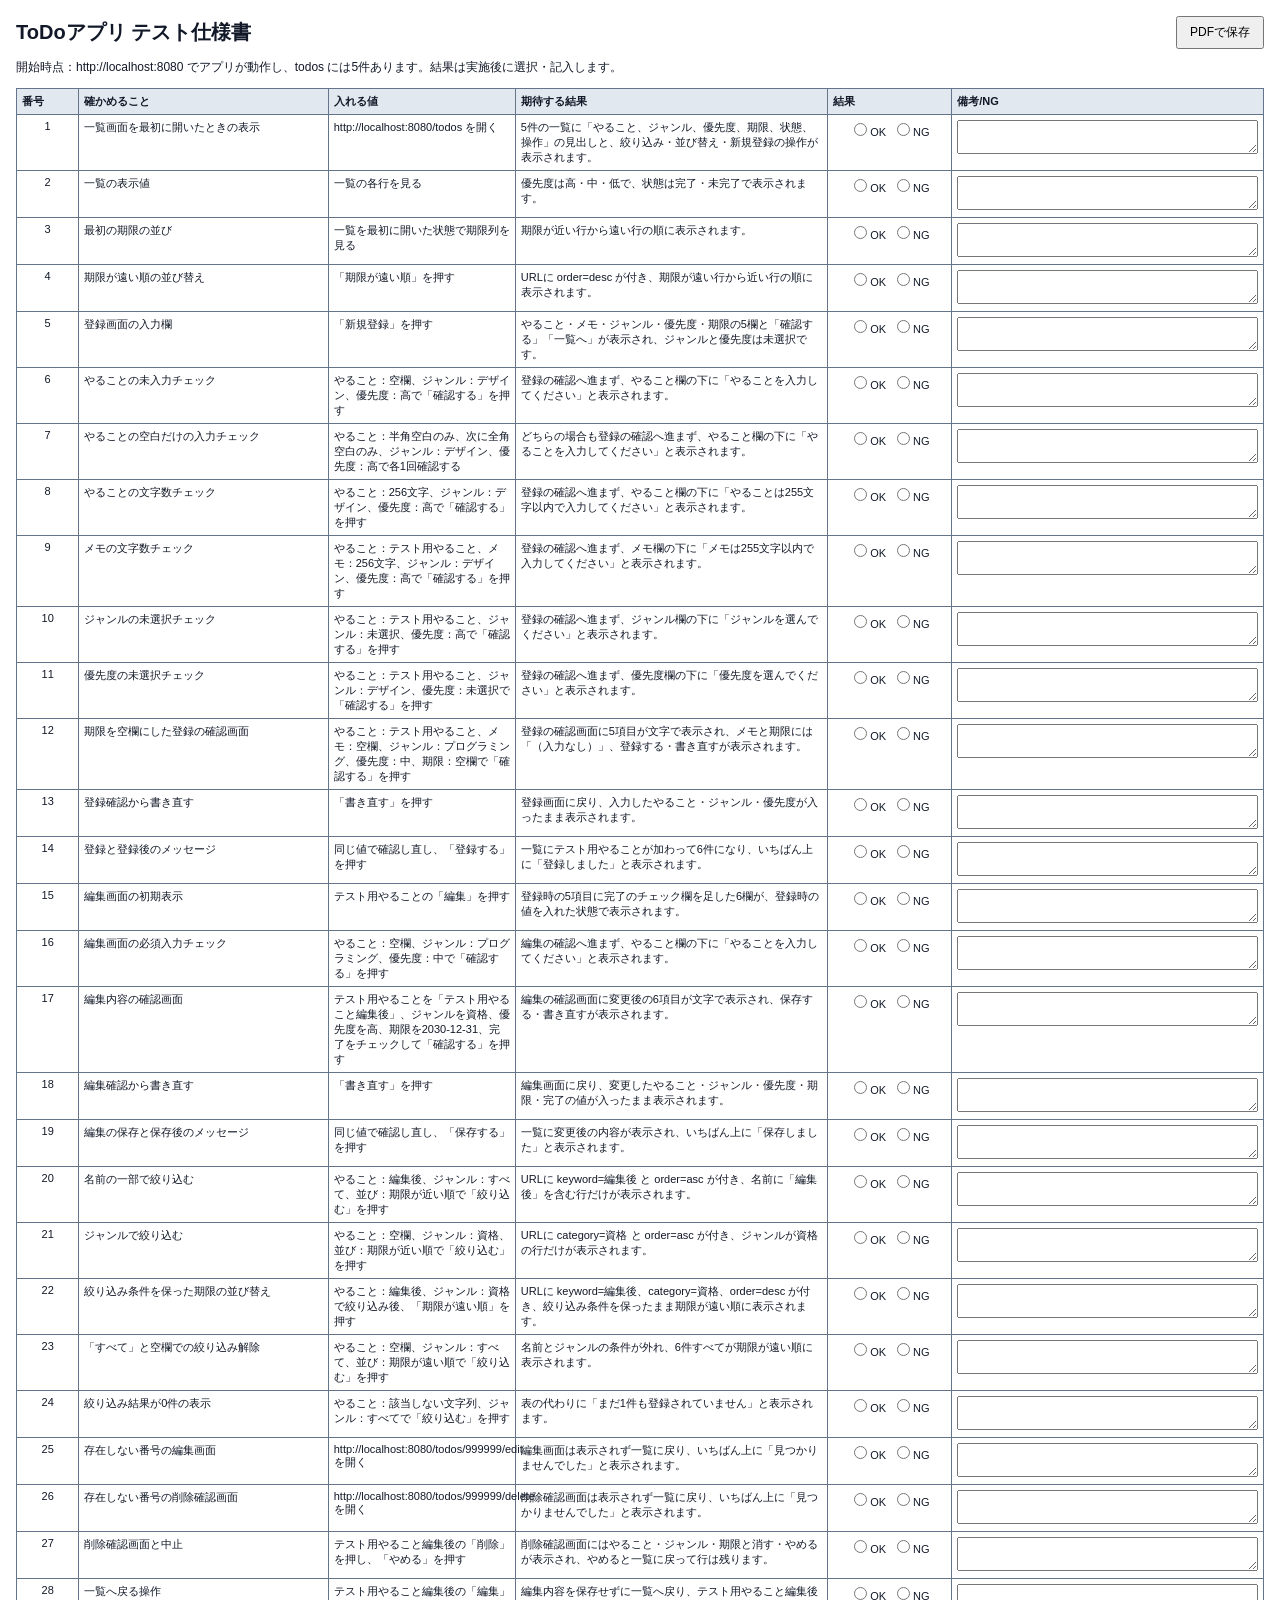
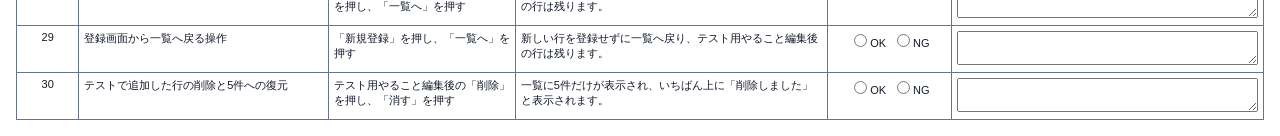
<file: test-spec.html>
<!DOCTYPE html>
<html lang="ja">
<head>
    <meta charset="UTF-8">
    <meta name="viewport" content="width=device-width, initial-scale=1.0">
    <title>ToDoアプリ テスト仕様書</title>
    <style>
        * { box-sizing: border-box; }
        body { margin: 16px; color: #111827; font-family: sans-serif; font-size: 12px; }
        h1 { margin: 0; font-size: 20px; }
        .heading { display: flex; align-items: center; justify-content: space-between; gap: 16px; margin-bottom: 10px; }
        .note { margin: 0 0 12px; }
        button { padding: 6px 12px; font: inherit; cursor: pointer; }
        table { width: 100%; border-collapse: collapse; table-layout: fixed; font-size: 11px; }
        .col-number { width: 5%; }
        .col-check { width: 20%; }
        .col-input { width: 15%; }
        .col-expected { width: 25%; }
        .col-result { width: 10%; }
        .col-note { width: 25%; }
        th, td { border: 1px solid #64748b; padding: 5px; vertical-align: top; }
        th { background: #e2e8f0; text-align: left; }
        .number { text-align: center; }
        .result { white-space: nowrap; text-align: center; }
        .result label { margin: 0 3px; }
        textarea { width: 100%; min-height: 28px; resize: vertical; font: inherit; line-height: 1.35; }
        @media print {
            body { margin: 8mm; }
            .no-print { display: none; }
            textarea { border: 0; padding: 0; resize: none; }
        }
    </style>
</head>
<body>
    <div class="heading">
        <h1>ToDoアプリ テスト仕様書</h1>
        <button class="no-print" type="button" onclick="saveAsPdf()">PDFで保存</button>
    </div>
    <p class="note">開始時点：http://localhost:8080 でアプリが動作し、todos には5件あります。結果は実施後に選択・記入します。</p>

    <table>
        <colgroup>
            <col class="col-number">
            <col class="col-check">
            <col class="col-input">
            <col class="col-expected">
            <col class="col-result">
            <col class="col-note">
        </colgroup>
        <thead>
            <tr>
                <th>番号</th>
                <th>確かめること</th>
                <th>入れる値</th>
                <th>期待する結果</th>
                <th>結果</th>
                <th>備考/NG</th>
            </tr>
        </thead>
        <tbody>
            <tr>
                <td class="number">1</td>
                <td>一覧画面を最初に開いたときの表示</td>
                <td>http://localhost:8080/todos を開く</td>
                <td>5件の一覧に「やること、ジャンル、優先度、期限、状態、操作」の見出しと、絞り込み・並び替え・新規登録の操作が表示されます。</td>
                <td class="result"><label><input type="radio" name="result1" value="OK">OK</label><label><input type="radio" name="result1" value="NG">NG</label></td>
                <td><textarea class="auto-grow" aria-label="1の備考"></textarea></td>
            </tr>
            <tr>
                <td class="number">2</td>
                <td>一覧の表示値</td>
                <td>一覧の各行を見る</td>
                <td>優先度は高・中・低で、状態は完了・未完了で表示されます。</td>
                <td class="result"><label><input type="radio" name="result2" value="OK">OK</label><label><input type="radio" name="result2" value="NG">NG</label></td>
                <td><textarea class="auto-grow" aria-label="2の備考"></textarea></td>
            </tr>
            <tr>
                <td class="number">3</td>
                <td>最初の期限の並び</td>
                <td>一覧を最初に開いた状態で期限列を見る</td>
                <td>期限が近い行から遠い行の順に表示されます。</td>
                <td class="result"><label><input type="radio" name="result3" value="OK">OK</label><label><input type="radio" name="result3" value="NG">NG</label></td>
                <td><textarea class="auto-grow" aria-label="3の備考"></textarea></td>
            </tr>
            <tr>
                <td class="number">4</td>
                <td>期限が遠い順の並び替え</td>
                <td>「期限が遠い順」を押す</td>
                <td>URLに order=desc が付き、期限が遠い行から近い行の順に表示されます。</td>
                <td class="result"><label><input type="radio" name="result4" value="OK">OK</label><label><input type="radio" name="result4" value="NG">NG</label></td>
                <td><textarea class="auto-grow" aria-label="4の備考"></textarea></td>
            </tr>
            <tr>
                <td class="number">5</td>
                <td>登録画面の入力欄</td>
                <td>「新規登録」を押す</td>
                <td>やること・メモ・ジャンル・優先度・期限の5欄と「確認する」「一覧へ」が表示され、ジャンルと優先度は未選択です。</td>
                <td class="result"><label><input type="radio" name="result5" value="OK">OK</label><label><input type="radio" name="result5" value="NG">NG</label></td>
                <td><textarea class="auto-grow" aria-label="5の備考"></textarea></td>
            </tr>
            <tr>
                <td class="number">6</td>
                <td>やることの未入力チェック</td>
                <td>やること：空欄、ジャンル：デザイン、優先度：高で「確認する」を押す</td>
                <td>登録の確認へ進まず、やること欄の下に「やることを入力してください」と表示されます。</td>
                <td class="result"><label><input type="radio" name="result6" value="OK">OK</label><label><input type="radio" name="result6" value="NG">NG</label></td>
                <td><textarea class="auto-grow" aria-label="6の備考"></textarea></td>
            </tr>
            <tr>
                <td class="number">7</td>
                <td>やることの空白だけの入力チェック</td>
                <td>やること：半角空白のみ、次に全角空白のみ、ジャンル：デザイン、優先度：高で各1回確認する</td>
                <td>どちらの場合も登録の確認へ進まず、やること欄の下に「やることを入力してください」と表示されます。</td>
                <td class="result"><label><input type="radio" name="result7" value="OK">OK</label><label><input type="radio" name="result7" value="NG">NG</label></td>
                <td><textarea class="auto-grow" aria-label="7の備考"></textarea></td>
            </tr>
            <tr>
                <td class="number">8</td>
                <td>やることの文字数チェック</td>
                <td>やること：256文字、ジャンル：デザイン、優先度：高で「確認する」を押す</td>
                <td>登録の確認へ進まず、やること欄の下に「やることは255文字以内で入力してください」と表示されます。</td>
                <td class="result"><label><input type="radio" name="result8" value="OK">OK</label><label><input type="radio" name="result8" value="NG">NG</label></td>
                <td><textarea class="auto-grow" aria-label="8の備考"></textarea></td>
            </tr>
            <tr>
                <td class="number">9</td>
                <td>メモの文字数チェック</td>
                <td>やること：テスト用やること、メモ：256文字、ジャンル：デザイン、優先度：高で「確認する」を押す</td>
                <td>登録の確認へ進まず、メモ欄の下に「メモは255文字以内で入力してください」と表示されます。</td>
                <td class="result"><label><input type="radio" name="result9" value="OK">OK</label><label><input type="radio" name="result9" value="NG">NG</label></td>
                <td><textarea class="auto-grow" aria-label="9の備考"></textarea></td>
            </tr>
            <tr>
                <td class="number">10</td>
                <td>ジャンルの未選択チェック</td>
                <td>やること：テスト用やること、ジャンル：未選択、優先度：高で「確認する」を押す</td>
                <td>登録の確認へ進まず、ジャンル欄の下に「ジャンルを選んでください」と表示されます。</td>
                <td class="result"><label><input type="radio" name="result10" value="OK">OK</label><label><input type="radio" name="result10" value="NG">NG</label></td>
                <td><textarea class="auto-grow" aria-label="10の備考"></textarea></td>
            </tr>
            <tr>
                <td class="number">11</td>
                <td>優先度の未選択チェック</td>
                <td>やること：テスト用やること、ジャンル：デザイン、優先度：未選択で「確認する」を押す</td>
                <td>登録の確認へ進まず、優先度欄の下に「優先度を選んでください」と表示されます。</td>
                <td class="result"><label><input type="radio" name="result11" value="OK">OK</label><label><input type="radio" name="result11" value="NG">NG</label></td>
                <td><textarea class="auto-grow" aria-label="11の備考"></textarea></td>
            </tr>
            <tr>
                <td class="number">12</td>
                <td>期限を空欄にした登録の確認画面</td>
                <td>やること：テスト用やること、メモ：空欄、ジャンル：プログラミング、優先度：中、期限：空欄で「確認する」を押す</td>
                <td>登録の確認画面に5項目が文字で表示され、メモと期限には「（入力なし）」、登録する・書き直すが表示されます。</td>
                <td class="result"><label><input type="radio" name="result12" value="OK">OK</label><label><input type="radio" name="result12" value="NG">NG</label></td>
                <td><textarea class="auto-grow" aria-label="12の備考"></textarea></td>
            </tr>
            <tr>
                <td class="number">13</td>
                <td>登録確認から書き直す</td>
                <td>「書き直す」を押す</td>
                <td>登録画面に戻り、入力したやること・ジャンル・優先度が入ったまま表示されます。</td>
                <td class="result"><label><input type="radio" name="result13" value="OK">OK</label><label><input type="radio" name="result13" value="NG">NG</label></td>
                <td><textarea class="auto-grow" aria-label="13の備考"></textarea></td>
            </tr>
            <tr>
                <td class="number">14</td>
                <td>登録と登録後のメッセージ</td>
                <td>同じ値で確認し直し、「登録する」を押す</td>
                <td>一覧にテスト用やることが加わって6件になり、いちばん上に「登録しました」と表示されます。</td>
                <td class="result"><label><input type="radio" name="result14" value="OK">OK</label><label><input type="radio" name="result14" value="NG">NG</label></td>
                <td><textarea class="auto-grow" aria-label="14の備考"></textarea></td>
            </tr>
            <tr>
                <td class="number">15</td>
                <td>編集画面の初期表示</td>
                <td>テスト用やることの「編集」を押す</td>
                <td>登録時の5項目に完了のチェック欄を足した6欄が、登録時の値を入れた状態で表示されます。</td>
                <td class="result"><label><input type="radio" name="result15" value="OK">OK</label><label><input type="radio" name="result15" value="NG">NG</label></td>
                <td><textarea class="auto-grow" aria-label="15の備考"></textarea></td>
            </tr>
            <tr>
                <td class="number">16</td>
                <td>編集画面の必須入力チェック</td>
                <td>やること：空欄、ジャンル：プログラミング、優先度：中で「確認する」を押す</td>
                <td>編集の確認へ進まず、やること欄の下に「やることを入力してください」と表示されます。</td>
                <td class="result"><label><input type="radio" name="result16" value="OK">OK</label><label><input type="radio" name="result16" value="NG">NG</label></td>
                <td><textarea class="auto-grow" aria-label="16の備考"></textarea></td>
            </tr>
            <tr>
                <td class="number">17</td>
                <td>編集内容の確認画面</td>
                <td>テスト用やることを「テスト用やること編集後」、ジャンルを資格、優先度を高、期限を2030-12-31、完了をチェックして「確認する」を押す</td>
                <td>編集の確認画面に変更後の6項目が文字で表示され、保存する・書き直すが表示されます。</td>
                <td class="result"><label><input type="radio" name="result17" value="OK">OK</label><label><input type="radio" name="result17" value="NG">NG</label></td>
                <td><textarea class="auto-grow" aria-label="17の備考"></textarea></td>
            </tr>
            <tr>
                <td class="number">18</td>
                <td>編集確認から書き直す</td>
                <td>「書き直す」を押す</td>
                <td>編集画面に戻り、変更したやること・ジャンル・優先度・期限・完了の値が入ったまま表示されます。</td>
                <td class="result"><label><input type="radio" name="result18" value="OK">OK</label><label><input type="radio" name="result18" value="NG">NG</label></td>
                <td><textarea class="auto-grow" aria-label="18の備考"></textarea></td>
            </tr>
            <tr>
                <td class="number">19</td>
                <td>編集の保存と保存後のメッセージ</td>
                <td>同じ値で確認し直し、「保存する」を押す</td>
                <td>一覧に変更後の内容が表示され、いちばん上に「保存しました」と表示されます。</td>
                <td class="result"><label><input type="radio" name="result19" value="OK">OK</label><label><input type="radio" name="result19" value="NG">NG</label></td>
                <td><textarea class="auto-grow" aria-label="19の備考"></textarea></td>
            </tr>
            <tr>
                <td class="number">20</td>
                <td>名前の一部で絞り込む</td>
                <td>やること：編集後、ジャンル：すべて、並び：期限が近い順で「絞り込む」を押す</td>
                <td>URLに keyword=編集後 と order=asc が付き、名前に「編集後」を含む行だけが表示されます。</td>
                <td class="result"><label><input type="radio" name="result20" value="OK">OK</label><label><input type="radio" name="result20" value="NG">NG</label></td>
                <td><textarea class="auto-grow" aria-label="20の備考"></textarea></td>
            </tr>
            <tr>
                <td class="number">21</td>
                <td>ジャンルで絞り込む</td>
                <td>やること：空欄、ジャンル：資格、並び：期限が近い順で「絞り込む」を押す</td>
                <td>URLに category=資格 と order=asc が付き、ジャンルが資格の行だけが表示されます。</td>
                <td class="result"><label><input type="radio" name="result21" value="OK">OK</label><label><input type="radio" name="result21" value="NG">NG</label></td>
                <td><textarea class="auto-grow" aria-label="21の備考"></textarea></td>
            </tr>
            <tr>
                <td class="number">22</td>
                <td>絞り込み条件を保った期限の並び替え</td>
                <td>やること：編集後、ジャンル：資格で絞り込み後、「期限が遠い順」を押す</td>
                <td>URLに keyword=編集後、category=資格、order=desc が付き、絞り込み条件を保ったまま期限が遠い順に表示されます。</td>
                <td class="result"><label><input type="radio" name="result22" value="OK">OK</label><label><input type="radio" name="result22" value="NG">NG</label></td>
                <td><textarea class="auto-grow" aria-label="22の備考"></textarea></td>
            </tr>
            <tr>
                <td class="number">23</td>
                <td>「すべて」と空欄での絞り込み解除</td>
                <td>やること：空欄、ジャンル：すべて、並び：期限が遠い順で「絞り込む」を押す</td>
                <td>名前とジャンルの条件が外れ、6件すべてが期限が遠い順に表示されます。</td>
                <td class="result"><label><input type="radio" name="result23" value="OK">OK</label><label><input type="radio" name="result23" value="NG">NG</label></td>
                <td><textarea class="auto-grow" aria-label="23の備考"></textarea></td>
            </tr>
            <tr>
                <td class="number">24</td>
                <td>絞り込み結果が0件の表示</td>
                <td>やること：該当しない文字列、ジャンル：すべてで「絞り込む」を押す</td>
                <td>表の代わりに「まだ1件も登録されていません」と表示されます。</td>
                <td class="result"><label><input type="radio" name="result24" value="OK">OK</label><label><input type="radio" name="result24" value="NG">NG</label></td>
                <td><textarea class="auto-grow" aria-label="24の備考"></textarea></td>
            </tr>
            <tr>
                <td class="number">25</td>
                <td>存在しない番号の編集画面</td>
                <td>http://localhost:8080/todos/999999/edit を開く</td>
                <td>編集画面は表示されず一覧に戻り、いちばん上に「見つかりませんでした」と表示されます。</td>
                <td class="result"><label><input type="radio" name="result25" value="OK">OK</label><label><input type="radio" name="result25" value="NG">NG</label></td>
                <td><textarea class="auto-grow" aria-label="25の備考"></textarea></td>
            </tr>
            <tr>
                <td class="number">26</td>
                <td>存在しない番号の削除確認画面</td>
                <td>http://localhost:8080/todos/999999/delete を開く</td>
                <td>削除確認画面は表示されず一覧に戻り、いちばん上に「見つかりませんでした」と表示されます。</td>
                <td class="result"><label><input type="radio" name="result26" value="OK">OK</label><label><input type="radio" name="result26" value="NG">NG</label></td>
                <td><textarea class="auto-grow" aria-label="26の備考"></textarea></td>
            </tr>
            <tr>
                <td class="number">27</td>
                <td>削除確認画面と中止</td>
                <td>テスト用やること編集後の「削除」を押し、「やめる」を押す</td>
                <td>削除確認画面にはやること・ジャンル・期限と消す・やめるが表示され、やめると一覧に戻って行は残ります。</td>
                <td class="result"><label><input type="radio" name="result27" value="OK">OK</label><label><input type="radio" name="result27" value="NG">NG</label></td>
                <td><textarea class="auto-grow" aria-label="27の備考"></textarea></td>
            </tr>
            <tr>
                <td class="number">28</td>
                <td>一覧へ戻る操作</td>
                <td>テスト用やること編集後の「編集」を押し、「一覧へ」を押す</td>
                <td>編集内容を保存せずに一覧へ戻り、テスト用やること編集後の行は残ります。</td>
                <td class="result"><label><input type="radio" name="result28" value="OK">OK</label><label><input type="radio" name="result28" value="NG">NG</label></td>
                <td><textarea class="auto-grow" aria-label="28の備考"></textarea></td>
            </tr>
            <tr>
                <td class="number">29</td>
                <td>登録画面から一覧へ戻る操作</td>
                <td>「新規登録」を押し、「一覧へ」を押す</td>
                <td>新しい行を登録せずに一覧へ戻り、テスト用やること編集後の行は残ります。</td>
                <td class="result"><label><input type="radio" name="result29" value="OK">OK</label><label><input type="radio" name="result29" value="NG">NG</label></td>
                <td><textarea class="auto-grow" aria-label="29の備考"></textarea></td>
            </tr>
            <tr>
                <td class="number">30</td>
                <td>テストで追加した行の削除と5件への復元</td>
                <td>テスト用やること編集後の「削除」を押し、「消す」を押す</td>
                <td>一覧に5件だけが表示され、いちばん上に「削除しました」と表示されます。</td>
                <td class="result"><label><input type="radio" name="result30" value="OK">OK</label><label><input type="radio" name="result30" value="NG">NG</label></td>
                <td><textarea class="auto-grow" aria-label="30の備考"></textarea></td>
            </tr>
        </tbody>
    </table>

    <script>
        function resizeTextarea(textarea) {
            textarea.style.height = 'auto';
            textarea.style.height = textarea.scrollHeight + 'px';
        }

        function resizeAllTextareas() {
            document.querySelectorAll('.auto-grow').forEach(resizeTextarea);
        }

        function saveAsPdf() {
            resizeAllTextareas();
            window.print();
        }

        document.querySelectorAll('.auto-grow').forEach(function (textarea) {
            textarea.addEventListener('input', function () {
                resizeTextarea(textarea);
            });
        });

        window.addEventListener('beforeprint', resizeAllTextareas);
        resizeAllTextareas();
    </script>
</body>
</html>
</file>
